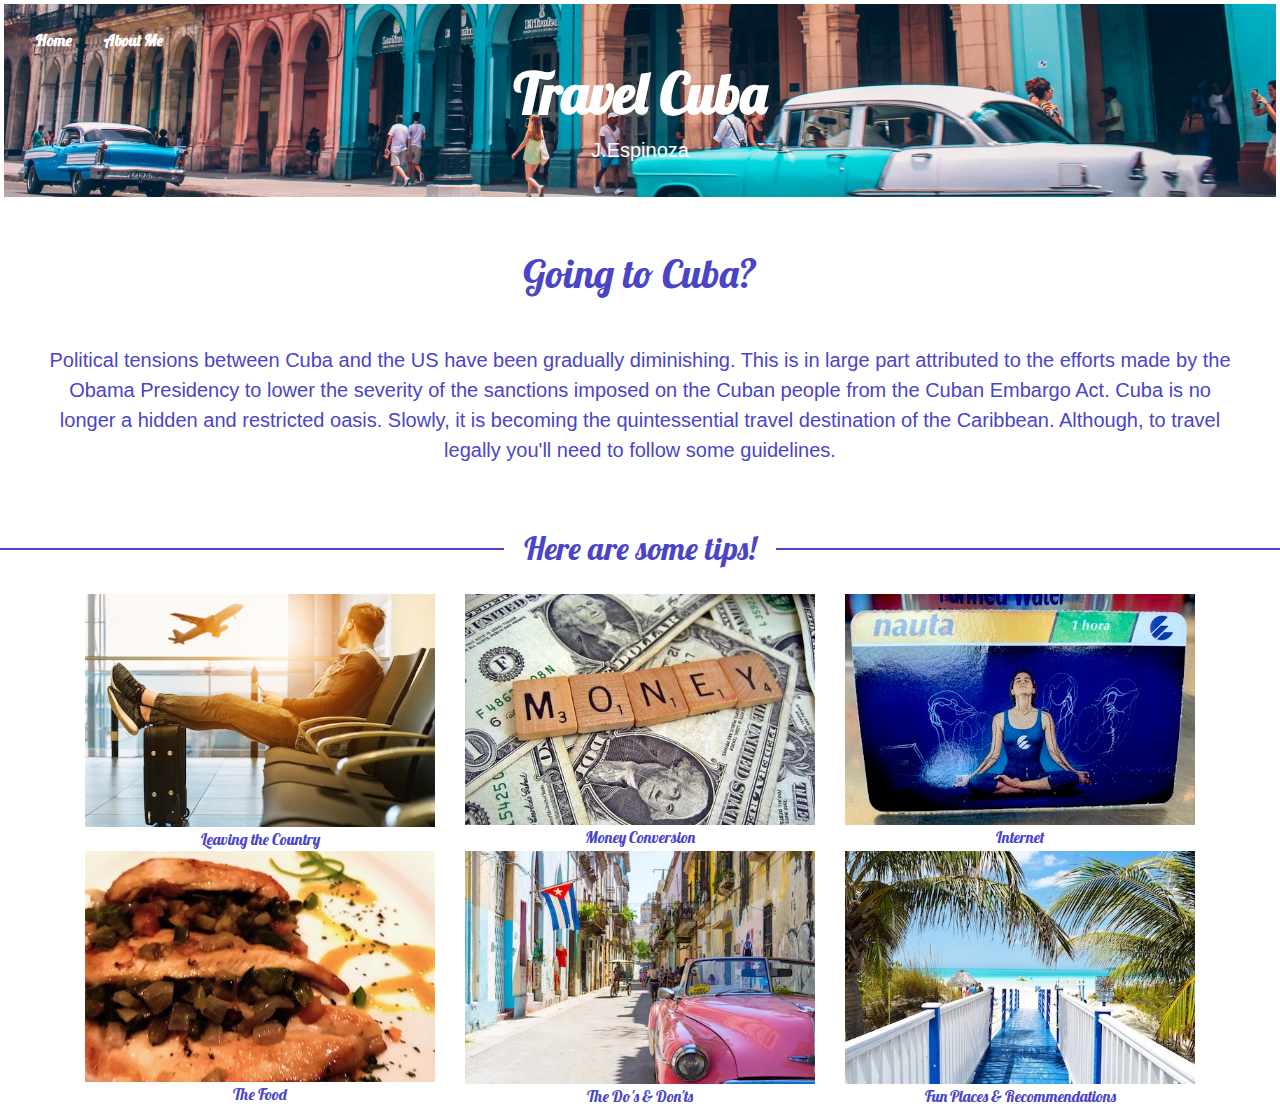
<file: index.html>
<!DOCTYPE html>

<html lang="en">
<head>
  <!-- Required meta tags -->
  <meta charset="UTF-8">
  <meta content=
  "width=device-width, user-scalable=no, initial-scale=1.0, maximum-scale=1.0, minimum-scale=1.0"
  name="viewport"><!-- Bootstrap CSS -->
  <link crossorigin="anonymous" href=
  "https://stackpath.bootstrapcdn.com/bootstrap/4.3.1/css/bootstrap.min.css"
  integrity=
  "sha384-ggOyR0iXCbMQv3Xipma34MD+dH/1fQ784/j6cY/iJTQUOhcWr7x9JvoRxT2MZw1T" rel=
  "stylesheet"><!-- Styles CSS -->
  <link href="styles.css" rel="stylesheet" type="text/css">
  <link href="https://fonts.googleapis.com/css?family=Lobster" rel="stylesheet">

  <title>Cuba Site</title>
</head>

<body>
  <!-- This is the banner -->
  <div class="jumbotron jumbotron-fluid bg-banner m-1 p-3">
    <ul class="nav justify-content-left">
      <li class="nav-item">
        <a class="nav-link active text-white font-weight-bold" href=
        "index.html">Home</a>
      </li>


      <li class="nav-item">
        <a class="nav-link active text-white font-weight-bold" href=
        "about.html">About Me</a>
      </li>
    </ul>


    <div class="container">
      <h1 class="display-4 text-white font-weight-bold">Travel Cuba</h1>


      <p class="lead text-white">J.Espinoza</p>
    </div>
  </div>


  <h1 class="pt-5 px-3 m-0">Going to Cuba?</h1>


  <p class="p-5 lead">Political tensions between Cuba and the US have been
  gradually diminishing. This is in large part attributed to the efforts made by
  the Obama Presidency to lower the severity of the sanctions imposed on the
  Cuban people from the Cuban Embargo Act. Cuba is no longer a hidden and
  restricted oasis. Slowly, it is becoming the quintessential travel destination
  of the Caribbean. Although, to travel legally you'll need to follow some
  guidelines.</p>


  <p class="p-0">
  </p>


  <h2><span>Here are some tips!</span>
  </h2>
  <p></p>
  <!-- 6 information boxes -->


  <div class="container">
    <div class="row">
      <div class="col-sm-4">
        <a href="leaving.html"><img alt=
        "Guy sitting at airport with his luggage while plane flys in background"
        class="img-fluid" src="images/1.jpg"></a> Leaving the Country
      </div>


      <div class="col-sm-4">
        <a href="money.html"><img alt=
        "Dollar bill background with Scrable peices spelling MONEY " class=
        "img-fluid" src="images/2.jpg"></a> Money Conversion
      </div>


      <div class="col-sm-4">
        <a href="internet.html"><img alt=
        "Cuban internet card with lady meditating on the front" class="img-fluid"
        src="images/3.jpg"></a> Internet
      </div>


      <div class="col-sm-4">
        <a href="food.html"><img alt="Chicken on a plate with bell peppers ontop"
        class="img-fluid" src="images/4.jpg"></a> The Food
      </div>


      <div class="col-sm-4">
        <a href="dos.html"><img alt=
        "Classic car parked in ally with cuban flag in the background" class=
        "img-fluid" src="images/5.jpg"></a> The Do's & Don'ts
      </div>


      <div class="col-sm-4">
        <a href="fun.html"><img alt=
        "Bridge leading to white beach with clear water" class="img-fluid" src=
        "images/6.jpg"></a> Fun Places & Recommendations
      </div>
    </div>
  </div>
  <!-- Optional JavaScript -->
  <!-- jQuery first, then Popper.js, then Bootstrap JS -->
  <script crossorigin="anonymous" integrity=
  "sha384-q8i/X+965DzO0rT7abK41JStQIAqVgRVzpbzo5smXKp4YfRvH+8abtTE1Pi6jizo" src=
  "https://code.jquery.com/jquery-3.3.1.slim.min.js">
  </script> 
  <script crossorigin="anonymous" integrity=
  "sha384-UO2eT0CpHqdSJQ6hJty5KVphtPhzWj9WO1clHTMGa3JDZwrnQq4sF86dIHNDz0W1" src=
  "https://cdnjs.cloudflare.com/ajax/libs/popper.js/1.14.7/umd/popper.min.js">
  </script> 
  <script crossorigin="anonymous" integrity=
  "sha384-JjSmVgyd0p3pXB1rRibZUAYoIIy6OrQ6VrjIEaFf/nJGzIxFDsf4x0xIM+B07jRM" src=
  "https://stackpath.bootstrapcdn.com/bootstrap/4.3.1/js/bootstrap.min.js">
  </script>
</body>
</html>
</file>
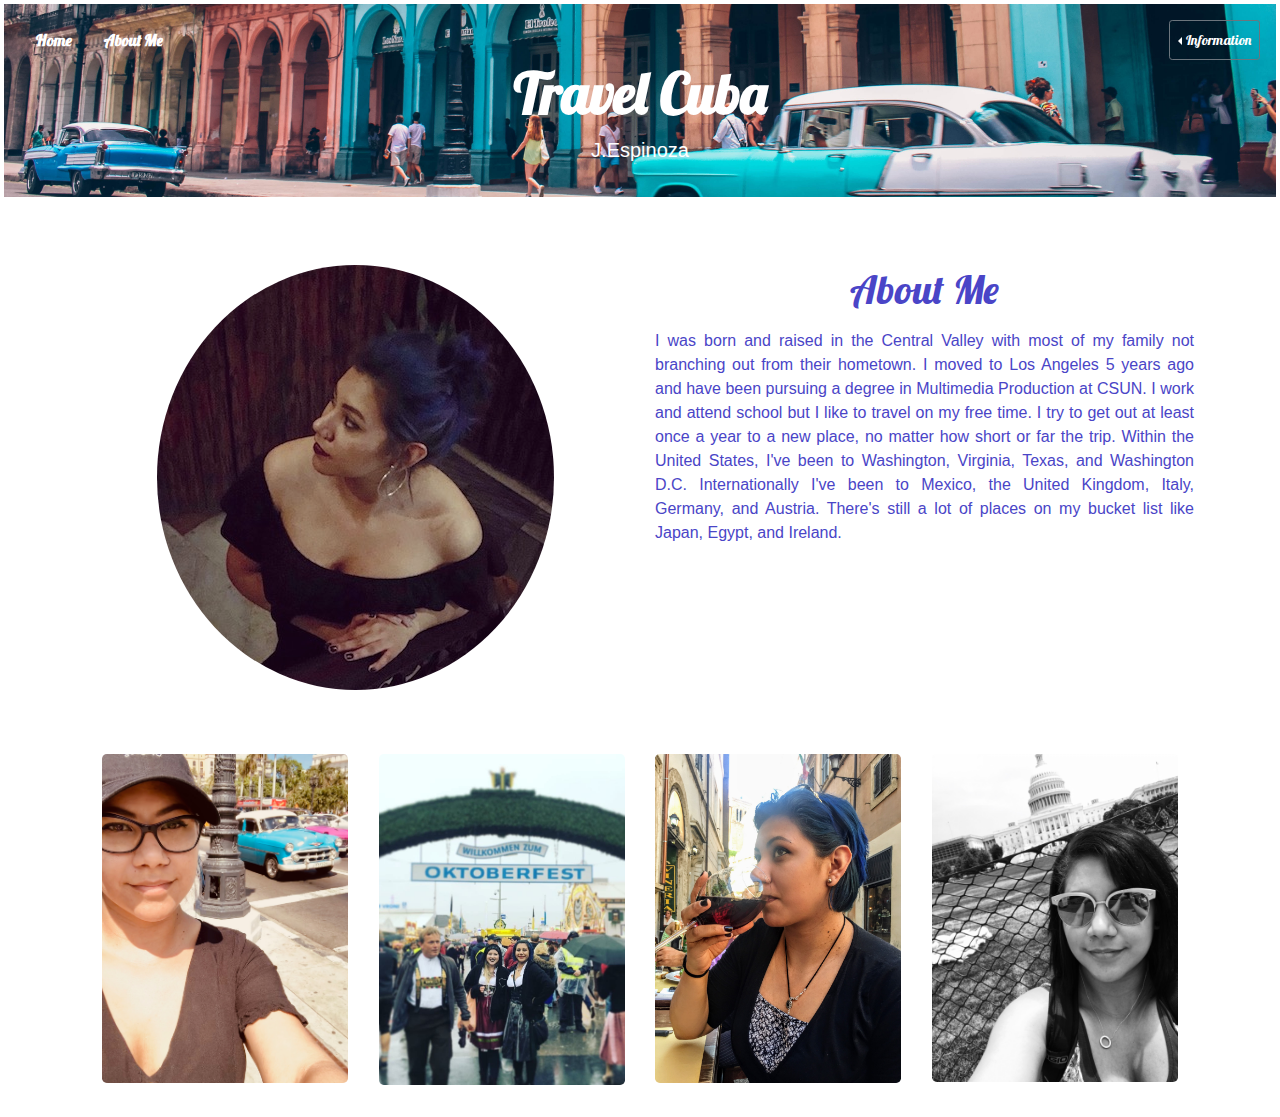
<file: about.html>
<!DOCTYPE html>

<html lang="en">
<head>
  <!-- Required meta tags -->
  <meta charset="UTF-8">
  <meta content=
  "width=device-width, user-scalable=no, initial-scale=1.0, maximum-scale=1.0, minimum-scale=1.0"
  name="viewport"><!-- Bootstrap CSS -->
  <link crossorigin="anonymous" href=
  "https://stackpath.bootstrapcdn.com/bootstrap/4.3.1/css/bootstrap.min.css"
  integrity=
  "sha384-ggOyR0iXCbMQv3Xipma34MD+dH/1fQ784/j6cY/iJTQUOhcWr7x9JvoRxT2MZw1T" rel=
  "stylesheet"><!-- Styles CSS -->
  <link href="styles.css" rel="stylesheet" type="text/css">
  <link href="https://fonts.googleapis.com/css?family=Lobster" rel="stylesheet">

  <title>Cuba Site</title>
</head>

<body>
  <!-- This is the banner -->


  <div class="jumbotron jumbotron-fluid bg-banner m-1 p-3">
    <ul class="nav justify-content-left">
      <li class="nav-item">
        <a class="nav-link active text-white font-weight-bold" href=
        "index.html">Home</a>
      </li>

        <ul class="nav">
          <li class="nav-item">
            <a class="nav-link active text-white font-weight-bold" href=
            "about.html">About Me</a>
          </li>
        </ul>
        <!-- Default dropleft button -->


        <div class="btn-group dropleft ml-auto">
          <button aria-expanded="false" aria-haspopup="true" class=
          "btn btn-secondary btn-sm bg-transparent dropdown-toggle" data-toggle=
          "dropdown" type="button">Information</button>

          <div aria-labelledby="dropdownMenuLink" class="dropdown-menu bg-light">
            <a class="dropdown-item bg-light" href="leaving.html">Leaving the
            Country</a> <a class="dropdown-item bg-light" href="money.html">Money
            Conversions</a> <a class="dropdown-item bg-light" href=
            "internet.html">Internet & Amenities</a> <a class=
            "dropdown-item bg-light" href="food.html">The Food</a> <a class=
            "dropdown-item bg-light" href="dos.html">The Do's and Don'ts</a>
            <a class="dropdown-item bg-light" href="fun.html">Fun Places</a>
          </div>
        </div>


        <div class="container">
          <h1 class="display-4 text-white font-weight-bold">Travel Cuba</h1>


          <p class="lead text-white">J.Espinoza</p>
        </div>
      </li>
    </ul>
  </div>


  <div class="container p-3">
    <div class="row">
      <div class="col-sm"><img alt="Women standing on stairs looking away" class=
      "img-fluid mt-5 rounded-circle" src="images/meagain.jpg">
      </div>


      <div class="col-sm">
        <h1 class="pt-5 px-5">About Me</h1>


        <p class="text-justify mt-3">I was born and raised in the Central Valley
        with most of my family not branching out from their hometown. I moved to
        Los Angeles 5 years ago and have been pursuing a degree in Multimedia
        Production at CSUN. I work and attend school but I like to travel on my free time. I try
        to get out at least once a year to a new place, no matter how short or far the trip. Within the United States, I've been to
        Washington, Virginia, Texas, and Washington D.C. Internationally I've been
        to Mexico, the United Kingdom, Italy, Germany, and Austria. There's still a
        lot of places on my bucket list like Japan, Egypt, and Ireland.</p>
      </div>
    </div>


    <div class="container p-3">
      <div class="row">
        <div class="col-sm"><img alt=
        "Selfie of a girl standing infront of classic blue car" class=
        "img-fluid mt-5 rounded-lg" src="images/31.jpeg">
        </div>


        <div class="col-sm"><img alt=
        "Two girls dressed in durndils standing infront of Oktoberfest entrance in Germany"
        class="img-fluid mt-5 rounded-lg" src="images/32.jpg">
        </div>


        <div class="col-sm"><img alt="Blue haired girl drinking wine outside"
        class="img-fluid mt-5 rounded-lg" src="images/34.JPG">
        </div>


        <div class="col-sm"><img alt=
        "Black and white picture of girl standing in front of capital building in DC"
        class="img-fluid mt-5 rounded-lg" src="images/33.jpeg">
        </div>
      </div>
      <!-- Optional JavaScript -->
      <!-- jQuery first, then Popper.js, then Bootstrap JS -->
      <script crossorigin="anonymous" integrity=
      "sha384-q8i/X+965DzO0rT7abK41JStQIAqVgRVzpbzo5smXKp4YfRvH+8abtTE1Pi6jizo"
      src="https://code.jquery.com/jquery-3.3.1.slim.min.js">
      </script> 
      <script crossorigin="anonymous" integrity=
      "sha384-UO2eT0CpHqdSJQ6hJty5KVphtPhzWj9WO1clHTMGa3JDZwrnQq4sF86dIHNDz0W1"
      src=
      "https://cdnjs.cloudflare.com/ajax/libs/popper.js/1.14.7/umd/popper.min.js">
      </script> 
      <script crossorigin="anonymous" integrity=
      "sha384-JjSmVgyd0p3pXB1rRibZUAYoIIy6OrQ6VrjIEaFf/nJGzIxFDsf4x0xIM+B07jRM"
      src=
      "https://stackpath.bootstrapcdn.com/bootstrap/4.3.1/js/bootstrap.min.js">
      </script> 
    </div>
  </div>
</body>
</html>
</file>
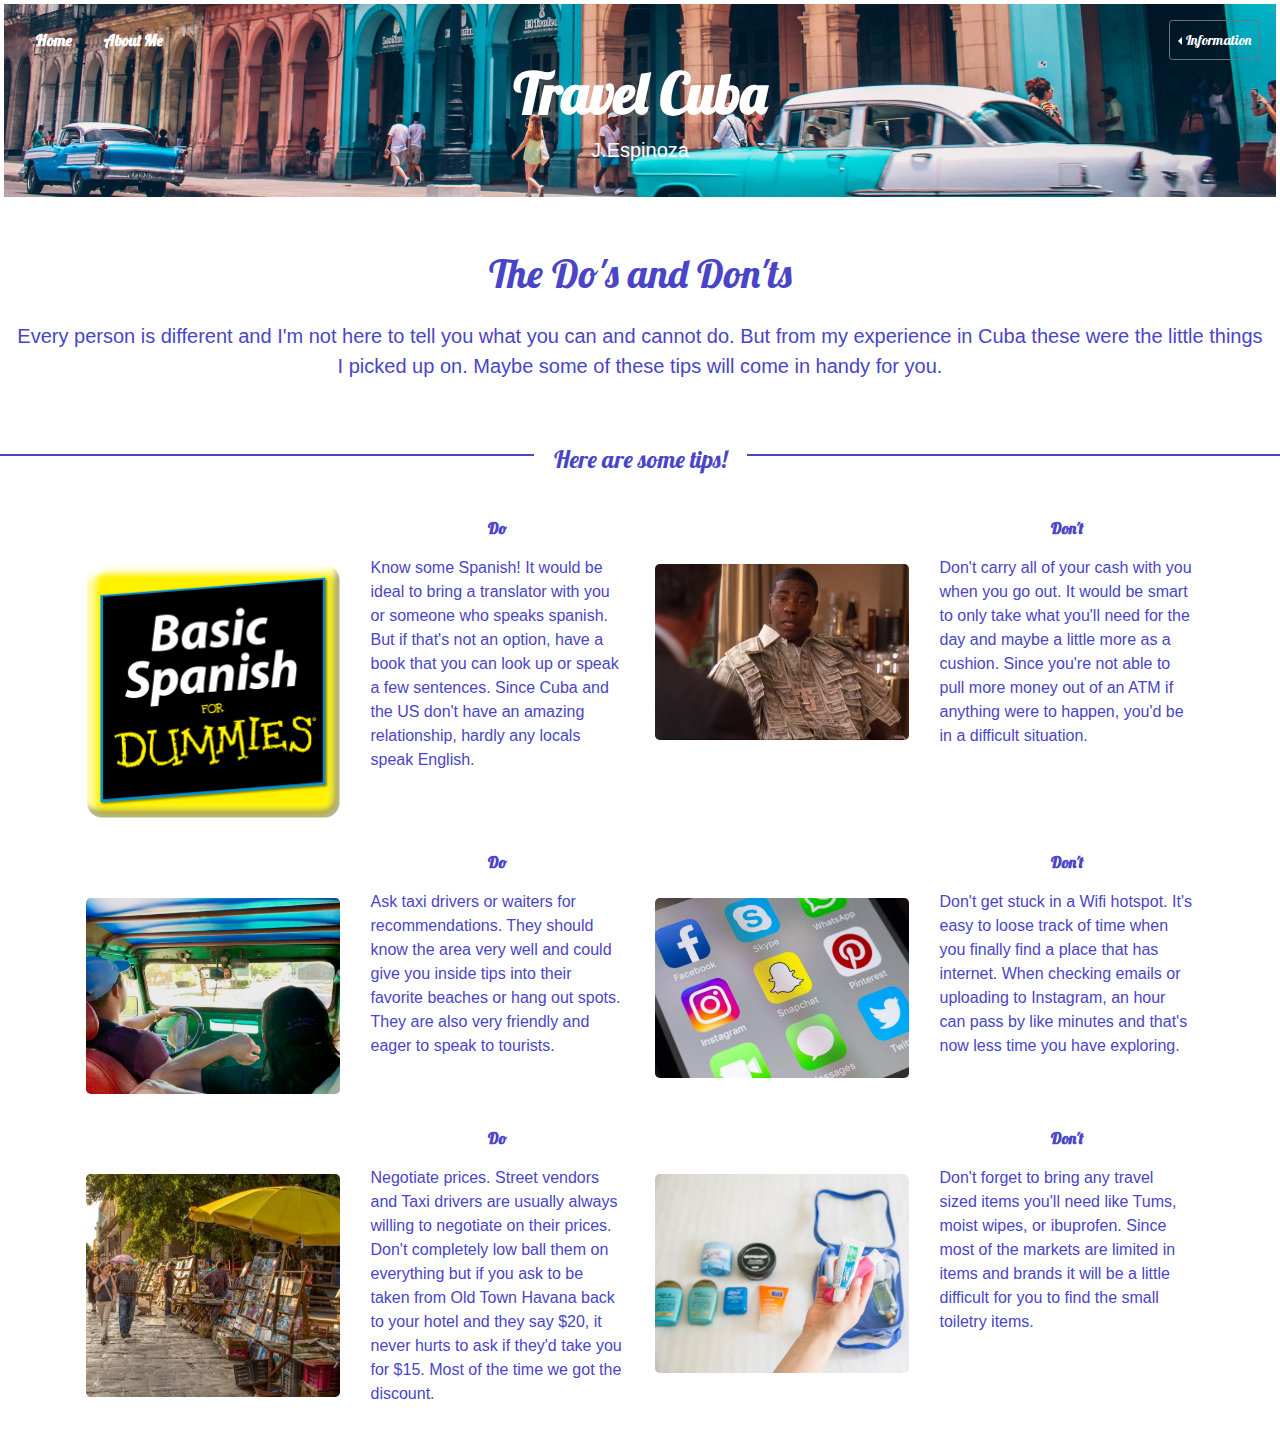
<file: dos.html>
<!DOCTYPE html>

<html lang="en">
<head>
  <!-- Required meta tags -->
  <meta charset="UTF-8">
  <meta content=
  "width=device-width, user-scalable=no, initial-scale=1.0, maximum-scale=1.0, minimum-scale=1.0"
  name="viewport"><!-- Bootstrap CSS -->
  <link crossorigin="anonymous" href=
  "https://stackpath.bootstrapcdn.com/bootstrap/4.3.1/css/bootstrap.min.css"
  integrity=
  "sha384-ggOyR0iXCbMQv3Xipma34MD+dH/1fQ784/j6cY/iJTQUOhcWr7x9JvoRxT2MZw1T" rel=
  "stylesheet"><!-- Styles CSS -->
  <link href="styles.css" rel="stylesheet" type="text/css">
  <link href="https://fonts.googleapis.com/css?family=Lobster" rel="stylesheet">

  <title>Cuba Site</title>
</head>

<body>
  <!-- This is the banner -->


  <div class="jumbotron jumbotron-fluid bg-banner m-1 p-3">
    <ul class="nav justify-content-left">
      <li class="nav-item">
        <a class="nav-link active text-white font-weight-bold" href=
        "index.html">Home</a>
      </li>

        <ul class="nav">
          <li class="nav-item">
            <a class="nav-link active text-white font-weight-bold" href=
            "about.html">About Me</a>
          </li>
        </ul>
        <!-- Default dropleft button -->


        <div class="btn-group dropleft ml-auto">
          <button aria-expanded="false" aria-haspopup="true" class=
          "btn btn-secondary btn-sm bg-transparent dropdown-toggle" data-toggle=
          "dropdown" type="button">Information</button>

          <div aria-labelledby="dropdownMenuLink" class="dropdown-menu bg-light">
            <a class="dropdown-item bg-light" href="leaving.html">Leaving the
            Country</a> <a class="dropdown-item bg-light" href="money.html">Money
            Conversions</a> <a class="dropdown-item bg-light" href=
            "internet.html">Internet & Amenities</a> <a class=
            "dropdown-item bg-light" href="food.html">The Food</a> <a class=
            "dropdown-item bg-light" href="fun.html">Fun Places</a>
          </div>
        </div>


        <div class="container">
          <h1 class="display-4 text-white font-weight-bold">Travel Cuba</h1>


          <p class="lead text-white">J.Espinoza</p>
        </div>
      </li>
    </ul>
  </div>


  <h1 class="pt-5 px-5">The Do's and Don'ts</h1>


  <p class="p-3 pb-5 lead">Every person is different and I'm not here to tell
  you what you can and cannot do. But from my experience in Cuba these were the
  little things I picked up on. Maybe some of these tips will come in handy for
  you.</p>


  <p class="p-0">
  </p>


  <h4><span>Here are some tips!</span>
  </h4>
  <p></p>

  <div class="container p-3">
    <div class="row">
      <div class="col-sm"><img alt="Basic Spanish for DUMMIES book cover" class=
      "img-fluid mt-5 rounded-lg" src="images/42.png">
      </div>


      <div class="col-sm col-sm mt-4 mt-md-0 mt-lg-0">
        <p class="font-weight-bold title">Do</p>


        <p class="text-left">Know some Spanish! It would be ideal to bring a
        translator with you or someone who speaks spanish. But if that's not an
        option, have a book that you can look up or speak a few sentences. Since
        Cuba and the US don't have an amazing relationship, hardly any locals speak
        English.</p>
      </div>


      <div class="col-sm"><img alt=
      "Tracy Morgan sitting in chair with suit of money on" class=
      "img-fluid mt-5 rounded-lg" src="images/45.png">
      </div>


      <div class="col-sm mt-4 mt-md-0 mt-lg-0">
        <p class="font-weight-bold title">Don't</p>


        <p class="text-left">Don't carry all of your cash with you when you go out.
        It would be smart to only take what you'll need for the day and maybe a
        little more as a cushion. Since you're not able to pull more money out of
        an ATM if anything were to happen, you'd be in a difficult situation.</p>
      </div>
    </div>
  </div>


  <div class="container p-3">
    <div class="row">
      <div class="col-sm"><img alt=
      "Inside back shot of passenger talking to Taxi driver" class=
      "img-fluid mt-5 rounded-lg" src="images/43.jpeg">
      </div>


      <div class="col-sm mt-4 mt-md-0 mt-lg-0">
        <p class="font-weight-bold title">Do</p>


        <p class="text-left">Ask taxi drivers or waiters for recommendations. They
        should know the area very well and could give you inside tips into their
        favorite beaches or hang out spots. They are also very friendly and eager
        to speak to tourists.</p>
      </div>


      <div class="col-sm"><img alt=
      "Close up of iPhone screen with social media apps" class=
      "img-fluid mt-5 rounded-lg" src="images/24.jpg">
      </div>


      <div class="col-sm mt-4 mt-md-0 mt-lg-0">
        <p class="font-weight-bold title">Don't</p>


        <p class="text-left">Don't get stuck in a Wifi hotspot. It's easy to loose
        track of time when you finally find a place that has internet. When
        checking emails or uploading to Instagram, an hour can pass by like minutes
        and that's now less time you have exploring.</p>
      </div>
    </div>
  </div>


  <div class="container p-3">
    <div class="row">
      <div class="col-sm"><img alt="People walking through an outside market"
      class="img-fluid mt-5 rounded-lg" src="images/44.png">
      </div>


      <div class="col-sm col-sm mt-4 mt-md-0 mt-lg-0">
        <p class="font-weight-bold title">Do</p>


        <p class="text-left">Negotiate prices. Street vendors and Taxi drivers are
        usually always willing to negotiate on their prices. Don't completely low
        ball them on everything but if you ask to be taken from Old Town Havana
        back to your hotel and they say $20, it never hurts to ask if they'd take
        you for $15. Most of the time we got the discount.</p>
      </div>


      <div class="col-sm"><img alt="Example of toiletries" class=
      "img-fluid mt-5 rounded-lg" src="images/46.jpg">
      </div>


      <div class="col-sm mt-4 mt-md-0 mt-lg-0">
        <p class="font-weight-bold title">Don't</p>


        <p class="text-left">Don't forget to bring any travel sized items you'll
        need like Tums, moist wipes, or ibuprofen. Since most of the markets are
        limited in items and brands it will be a little difficult for you to find
        the small toiletry items.</p>
      </div>
    </div>
  </div>
  <!-- Optional JavaScript -->
  <!-- jQuery first, then Popper.js, then Bootstrap JS -->
  <script crossorigin="anonymous" integrity=
  "sha384-q8i/X+965DzO0rT7abK41JStQIAqVgRVzpbzo5smXKp4YfRvH+8abtTE1Pi6jizo" src=
  "https://code.jquery.com/jquery-3.3.1.slim.min.js">
  </script> 
  <script crossorigin="anonymous" integrity=
  "sha384-UO2eT0CpHqdSJQ6hJty5KVphtPhzWj9WO1clHTMGa3JDZwrnQq4sF86dIHNDz0W1" src=
  "https://cdnjs.cloudflare.com/ajax/libs/popper.js/1.14.7/umd/popper.min.js">
  </script> 
  <script crossorigin="anonymous" integrity=
  "sha384-JjSmVgyd0p3pXB1rRibZUAYoIIy6OrQ6VrjIEaFf/nJGzIxFDsf4x0xIM+B07jRM" src=
  "https://stackpath.bootstrapcdn.com/bootstrap/4.3.1/js/bootstrap.min.js">
  </script>
</body>
</html>
</file>
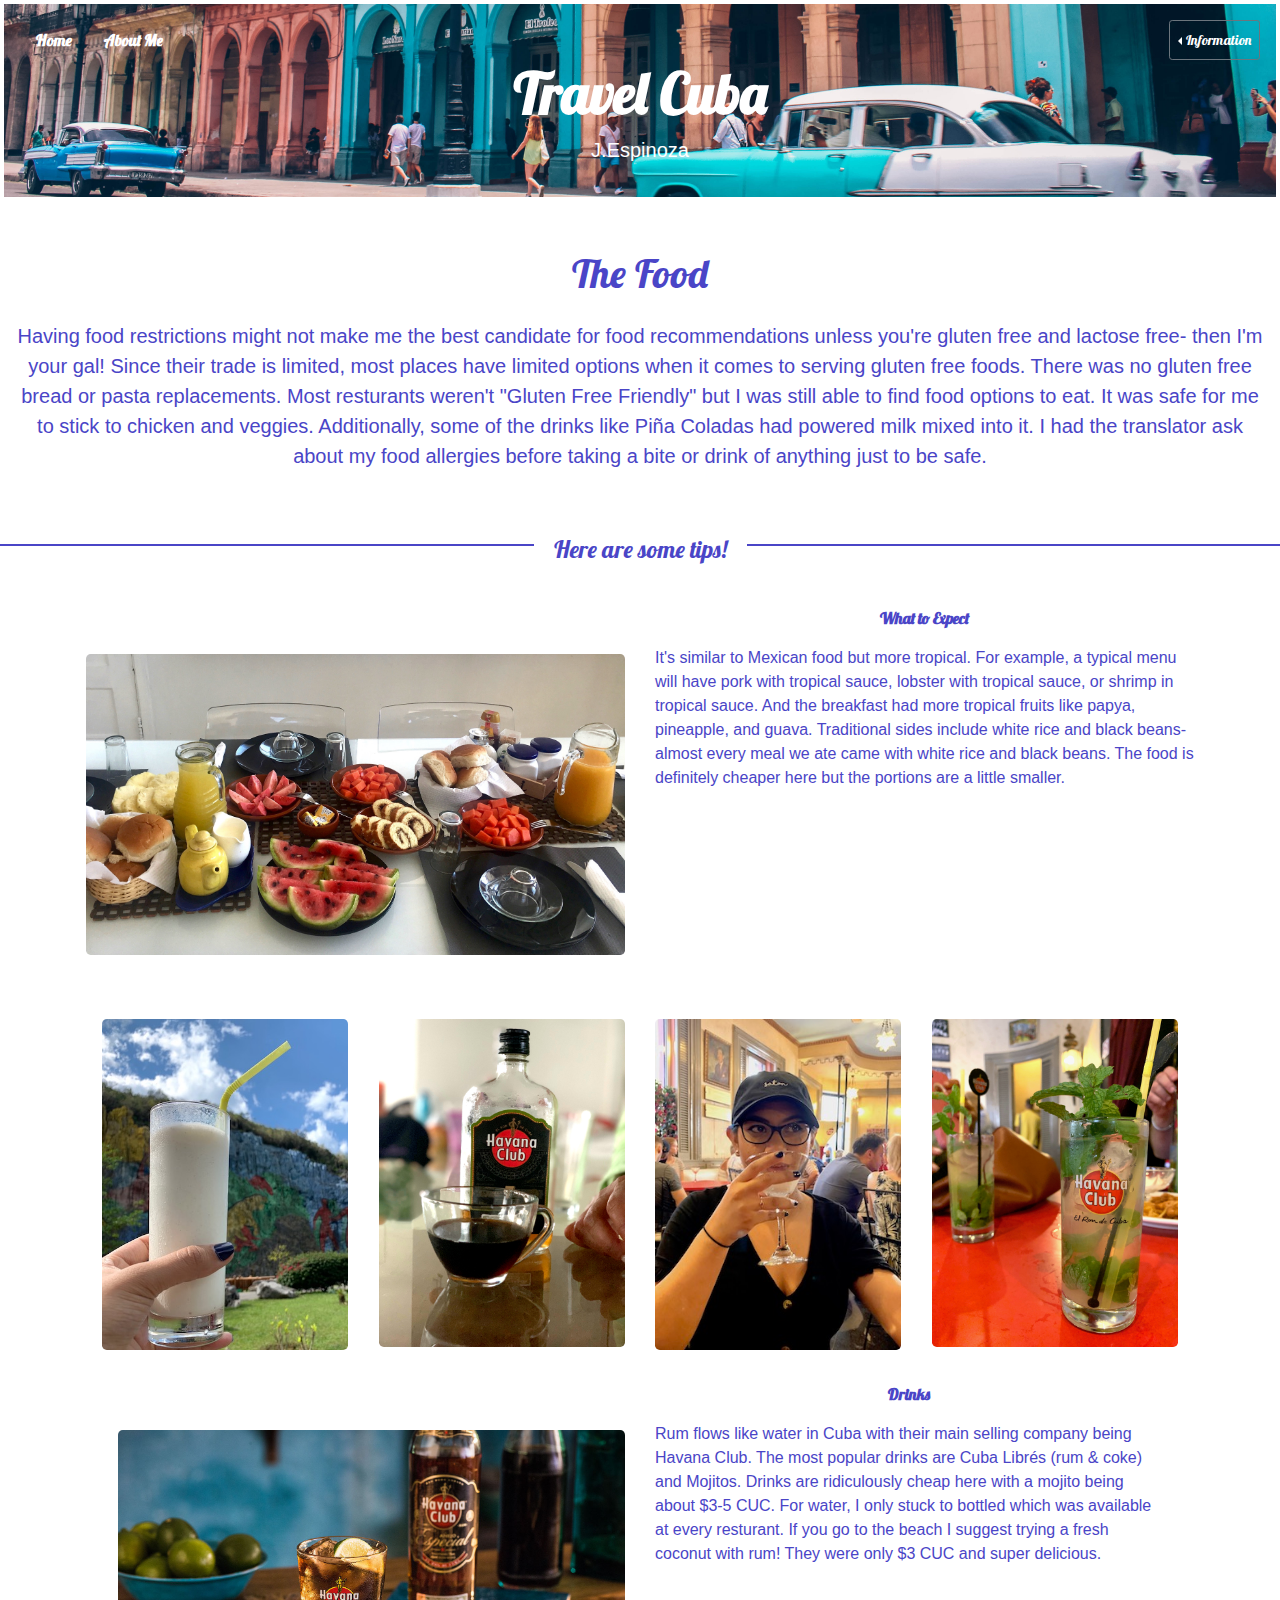
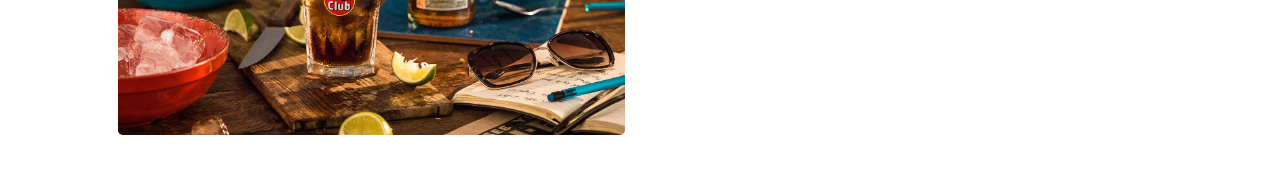
<file: food.html>
<!DOCTYPE html>

<html lang="en">
<head>
  <!-- Required meta tags -->
  <meta charset="UTF-8">
  <meta content=
  "width=device-width, user-scalable=no, initial-scale=1.0, maximum-scale=1.0, minimum-scale=1.0"
  name="viewport"><!-- Bootstrap CSS -->
  <link crossorigin="anonymous" href=
  "https://stackpath.bootstrapcdn.com/bootstrap/4.3.1/css/bootstrap.min.css"
  integrity=
  "sha384-ggOyR0iXCbMQv3Xipma34MD+dH/1fQ784/j6cY/iJTQUOhcWr7x9JvoRxT2MZw1T" rel=
  "stylesheet"><!-- Styles CSS -->
  <link href="styles.css" rel="stylesheet" type="text/css">
  <link href="https://fonts.googleapis.com/css?family=Lobster" rel="stylesheet">

  <title>Cuba Site</title>
</head>

<body>
  <!-- This is the banner -->


  <div class="jumbotron jumbotron-fluid bg-banner m-1 p-3">
    <ul class="nav justify-content-left">
      <li class="nav-item">
        <a class="nav-link active text-white font-weight-bold" href=
        "index.html">Home</a>
      </li>
      
        <ul class="nav">
          <li class="nav-item">
            <a class="nav-link active text-white font-weight-bold" href=
            "about.html">About Me</a>
          </li>
        </ul>
        <!-- Default dropleft button -->


        <div class="btn-group dropleft ml-auto">
          <button aria-expanded="false" aria-haspopup="true" class=
          "btn btn-secondary btn-sm bg-transparent dropdown-toggle" data-toggle=
          "dropdown" type="button">Information</button>

          <div aria-labelledby="dropdownMenuLink" class="dropdown-menu bg-light">
            <a class="dropdown-item bg-light" href="leaving.html">Leaving the
            Country</a> <a class="dropdown-item bg-light" href="money.html">Money
            Conversion</a> <a class="dropdown-item bg-light" href=
            "internet.html">Internet & Amenities</a> <a class=
            "dropdown-item bg-light" href="dos.html">The Do's and Don'ts</a>
            <a class="dropdown-item bg-light" href="fun.html">Fun Places</a>
          </div>
        </div>


        <div class="container">
          <h1 class="display-4 text-white font-weight-bold">Travel Cuba</h1>


          <p class="lead text-white">J.Espinoza</p>
        </div>
      </li>
    </ul>
  </div>


  <h1 class="pt-5 px-5">The Food</h1>


  <p class="p-3 pb-5 lead lead">Having food restrictions might not make me the
  best candidate for food recommendations unless you're gluten free and lactose
  free- then I'm your gal! Since their trade is limited, most places have
  limited options when it comes to serving gluten free foods. There was no
  gluten free bread or pasta replacements. Most resturants weren't "Gluten Free
  Friendly" but I was still able to find food options to eat. It was safe for me
  to stick to chicken and veggies. Additionally, some of the drinks like Piña
  Coladas had powered milk mixed into it. I had the translator ask about my food
  allergies before taking a bite or drink of anything just to be safe.</p>


  <p class="p-0">
  </p>


  <h4><span>Here are some tips!</span>
  </h4>
  <p></p>

  <div class="container p-3">
    <div class="row">
      <div class="col-sm"><img alt="Table set for breakfast with different fruits"
      class="img-fluid mt-5 rounded-lg" src="images/35.jpeg">
      </div>


      <div class="col-sm mt-4 mt-md-0 mt-lg-0">
        <p class="font-weight-bold title">What to Expect</p>


        <p class="text-left">It's similar to Mexican food but more tropical. For
        example, a typical menu will have pork with tropical sauce, lobster with
        tropical sauce, or shrimp in tropical sauce. And the breakfast had more
        tropical fruits like papya, pineapple, and guava. Traditional sides include
        white rice and black beans- almost every meal we ate came with white rice
        and black beans. The food is definitely cheaper here but the portions are a
        little smaller.</p>
      </div>
    </div>


    <div class="container p-3">
      <div class="row">
        <div class="col-sm"><img alt=
        "Hand holding up piña colada with mural in the background" class=
        "img-fluid mt-5 rounded-lg" src="images/36.jpeg">
        </div>


        <div class="col-sm"><img alt="Pint of rum with coffee glass on counter"
        class="img-fluid mt-5 rounded-lg" src="images/29.jpg">
        </div>


        <div class="col-sm"><img alt="Girl drinking martini" class=
        "img-fluid mt-5 rounded-lg" src="images/37.jpeg">
        </div>


        <div class="col-sm"><img alt=
        "Mojito in Havana Club cup sitting on red table" class=
        "img-fluid mt-5 rounded-lg" src="images/28.jpg">
        </div>
      </div>


      <div class="container p-3 mt-3">
        <div class="row">
          <div class="col-sm"><img alt="Havana Club Especial Rum in shot glass"
          class="img-fluid mt-5 rounded-lg" src="images/38.jpg">
          </div>


          <div class="col-sm mt-4 mt-md-0 mt-lg-0">
            <p class="font-weight-bold title">Drinks</p>


            <p class="text-left">Rum flows like water in Cuba with their main selling
            company being Havana Club. The most popular drinks are Cuba Librés (rum &
            coke) and Mojitos. Drinks are ridiculously cheap here with a mojito being
            about $3-5 CUC. For water, I only stuck to bottled which was available at
            every resturant. If you go to the beach I suggest trying a fresh coconut
            with rum! They were only $3 CUC and super delicious.</p>
          </div>
        </div>
      </div>
      <!-- Optional JavaScript -->
      <!-- jQuery first, then Popper.js, then Bootstrap JS -->
      <script crossorigin="anonymous" integrity=
      "sha384-q8i/X+965DzO0rT7abK41JStQIAqVgRVzpbzo5smXKp4YfRvH+8abtTE1Pi6jizo"
      src="https://code.jquery.com/jquery-3.3.1.slim.min.js">
      </script> 
      <script crossorigin="anonymous" integrity=
      "sha384-UO2eT0CpHqdSJQ6hJty5KVphtPhzWj9WO1clHTMGa3JDZwrnQq4sF86dIHNDz0W1"
      src=
      "https://cdnjs.cloudflare.com/ajax/libs/popper.js/1.14.7/umd/popper.min.js">
      </script> 
      <script crossorigin="anonymous" integrity=
      "sha384-JjSmVgyd0p3pXB1rRibZUAYoIIy6OrQ6VrjIEaFf/nJGzIxFDsf4x0xIM+B07jRM"
      src=
      "https://stackpath.bootstrapcdn.com/bootstrap/4.3.1/js/bootstrap.min.js">
      </script> 
    </div>
  </div>
</body>
</html>
</file>
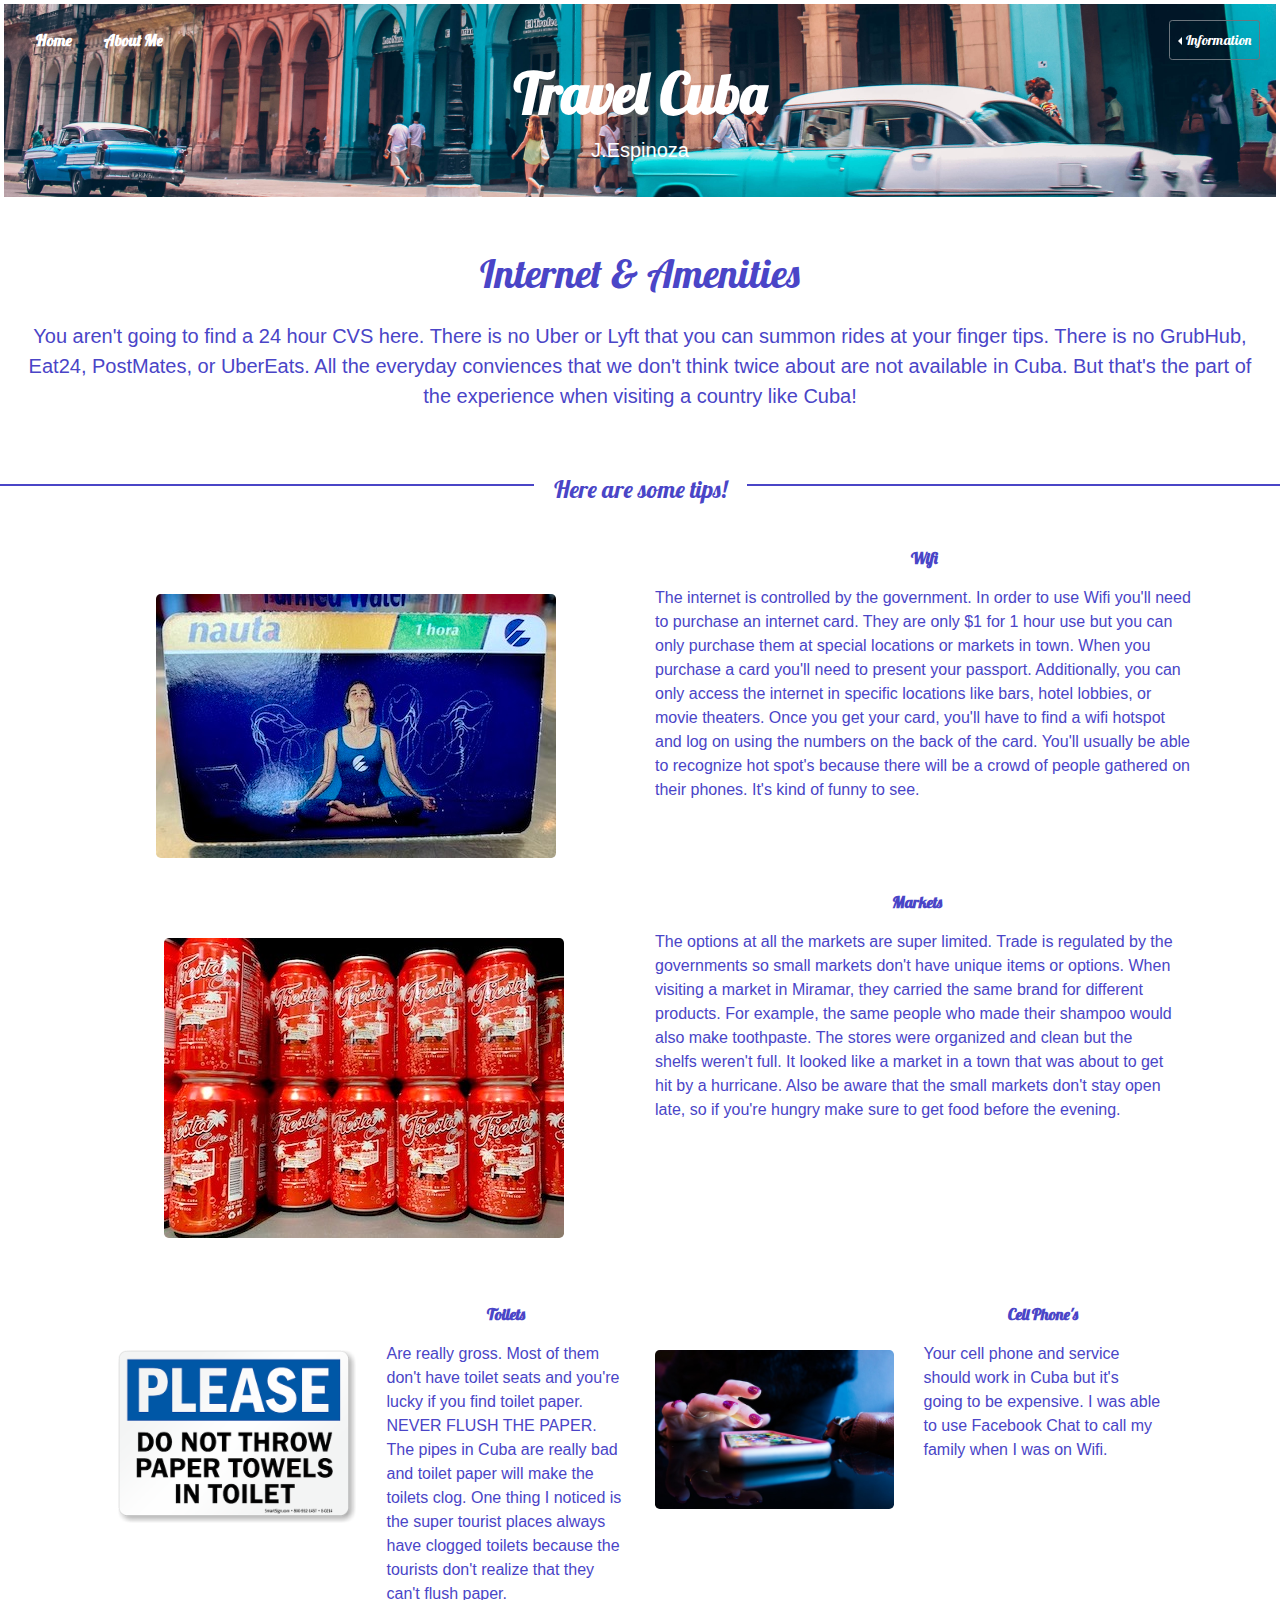
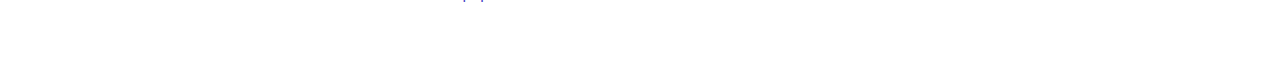
<file: internet.html>
<!DOCTYPE html>

<html lang="en">
<head>
  <!-- Required meta tags -->
  <meta charset="UTF-8">
  <meta content=
  "width=device-width, user-scalable=no, initial-scale=1.0, maximum-scale=1.0, minimum-scale=1.0"
  name="viewport"><!-- Bootstrap CSS -->
  <link crossorigin="anonymous" href=
  "https://stackpath.bootstrapcdn.com/bootstrap/4.3.1/css/bootstrap.min.css"
  integrity=
  "sha384-ggOyR0iXCbMQv3Xipma34MD+dH/1fQ784/j6cY/iJTQUOhcWr7x9JvoRxT2MZw1T" rel=
  "stylesheet"><!-- Styles CSS -->
  <link href="styles.css" rel="stylesheet" type="text/css">
  <link href="https://fonts.googleapis.com/css?family=Lobster" rel="stylesheet">

  <title>Cuba Site</title>
</head>

<body>
  <!-- This is the banner -->


  <div class="jumbotron jumbotron-fluid bg-banner m-1 p-3">
    <ul class="nav justify-content-left">
      <li class="nav-item">
        <a class="nav-link active text-white font-weight-bold" href=
        "index.html">Home</a>
      </li>

        <ul class="nav">
          <li class="nav-item">
            <a class="nav-link active text-white font-weight-bold" href=
            "about.html">About Me</a>
          </li>
        </ul>
        <!-- Default dropleft button -->


        <div class="btn-group dropleft ml-auto">
          <button aria-expanded="false" aria-haspopup="true" class=
          "btn btn-secondary btn-sm bg-transparent dropdown-toggle" data-toggle=
          "dropdown" type="button">Information</button>

          <div aria-labelledby="dropdownMenuLink" class="dropdown-menu bg-light">
            <a class="dropdown-item bg-light" href="leaving.html">Leaving the
            Country</a> <a class="dropdown-item bg-light" href="money.html">Money
            Conversion</a> <a class="dropdown-item bg-light" href="food.html">The
            Food</a> <a class="dropdown-item bg-light" href="dos.html">The Do's and
            Don'ts</a> <a class="dropdown-item bg-light" href="fun.html">Fun
            Places</a>
          </div>
        </div>


        <div class="container">
          <h1 class="display-4 text-white font-weight-bold">Travel Cuba</h1>


          <p class="lead text-white">J.Espinoza</p>
        </div>
      </li>
    </ul>
  </div>


  <h1 class="pt-5 px-5">Internet & Amenities</h1>


  <p class="p-3 pb-5 lead">You aren't going to find a 24 hour CVS here. There is
  no Uber or Lyft that you can summon rides at your finger tips. There is no
  GrubHub, Eat24, PostMates, or UberEats. All the everyday conviences that we
  don't think twice about are not available in Cuba. But that's the part of the
  experience when visiting a country like Cuba!</p>


  <p class="p-0">
  </p>


  <h4><span>Here are some tips!</span>
  </h4>
  <p></p>

  <div class="container p-3">
    <div class="row">
      <div class="col-sm"><img alt=
      "Cuban internet card with lady meditating on the front" class=
      "img-fluid mt-5 rounded-lg" src="images/7.jpg">
      </div>


      <div class="col-sm mt-4 mt-md-0 mt-lg-0">
        <p class="font-weight-bold title">Wifi</p>


        <p class="text-left">The internet is controlled by the government. In order
        to use Wifi you'll need to purchase an internet card. They are only $1 for
        1 hour use but you can only purchase them at special locations or markets
        in town. When you purchase a card you'll need to present your passport.
        Additionally, you can only access the internet in specific locations like
        bars, hotel lobbies, or movie theaters. Once you get your card, you'll have
        to find a wifi hotspot and log on using the numbers on the back of the
        card. You'll usually be able to recognize hot spot's because there will be
        a crowd of people gathered on their phones. It's kind of funny to see.</p>
      </div>
    </div>


    <div class="container p-3 mt-3">
      <div class="row">
        <div class="col-sm"><img alt="Shelf of Cuban Coke" class=
        "img-fluid mt-5 rounded-lg" src="images/22.jpg">
        </div>


        <div class="col-sm mt-4 mt-md-0 mt-lg-0">
          <p class="font-weight-bold title">Markets</p>


          <p class="text-left">The options at all the markets are super limited.
          Trade is regulated by the governments so small markets don't have unique
          items or options. When visiting a market in Miramar, they carried the same
          brand for different products. For example, the same people who made their
          shampoo would also make toothpaste. The stores were organized and clean
          but the shelfs weren't full. It looked like a market in a town that was
          about to get hit by a hurricane. Also be aware that the small markets
          don't stay open late, so if you're hungry make sure to get food before the
          evening.</p>
        </div>
      </div>


      <div class="container p-3 mt-5">
        <div class="row">
          <div class="col-sm"><img alt=
          "PLEASE DO NOT THROW PAPER TOWELS IN TOILET sign" class=
          "img-fluid mt-5 rounded-lg" src="images/23.png">
          </div>


          <div class="col-sm mt-4 mt-md-0 mt-lg-0">
            <p class="font-weight-bold title">Toilets</p>


            <p class="text-left">Are really gross. Most of them don't have toilet
            seats and you're lucky if you find toilet paper. NEVER FLUSH THE PAPER.
            The pipes in Cuba are really bad and toilet paper will make the toilets
            clog. One thing I noticed is the super tourist places always have clogged
            toilets because the tourists don't realize that they can't flush
            paper.</p>
          </div>


          <div class="col-sm"><img alt="Hand with pink nails using iPhone" class=
          "img-fluid mt-5 rounded-lg" src="images/21.jpg">
          </div>


          <div class="col-sm mt-4 mt-md-0 mt-lg-0">
            <p class="font-weight-bold title">Cell Phone's</p>


            <p class="text-left">Your cell phone and service should work in Cuba but
            it's going to be expensive. I was able to use Facebook Chat to call my
            family when I was on Wifi.</p>
          </div>
        </div>
      </div>
      <!-- Optional JavaScript -->
      <!-- jQuery first, then Popper.js, then Bootstrap JS -->
      <script crossorigin="anonymous" integrity=
      "sha384-q8i/X+965DzO0rT7abK41JStQIAqVgRVzpbzo5smXKp4YfRvH+8abtTE1Pi6jizo"
      src="https://code.jquery.com/jquery-3.3.1.slim.min.js">
      </script> 
      <script crossorigin="anonymous" integrity=
      "sha384-UO2eT0CpHqdSJQ6hJty5KVphtPhzWj9WO1clHTMGa3JDZwrnQq4sF86dIHNDz0W1"
      src=
      "https://cdnjs.cloudflare.com/ajax/libs/popper.js/1.14.7/umd/popper.min.js">
      </script> 
      <script crossorigin="anonymous" integrity=
      "sha384-JjSmVgyd0p3pXB1rRibZUAYoIIy6OrQ6VrjIEaFf/nJGzIxFDsf4x0xIM+B07jRM"
      src=
      "https://stackpath.bootstrapcdn.com/bootstrap/4.3.1/js/bootstrap.min.js">
      </script> 
    </div>
  </div>
</body>
</html>
</file>
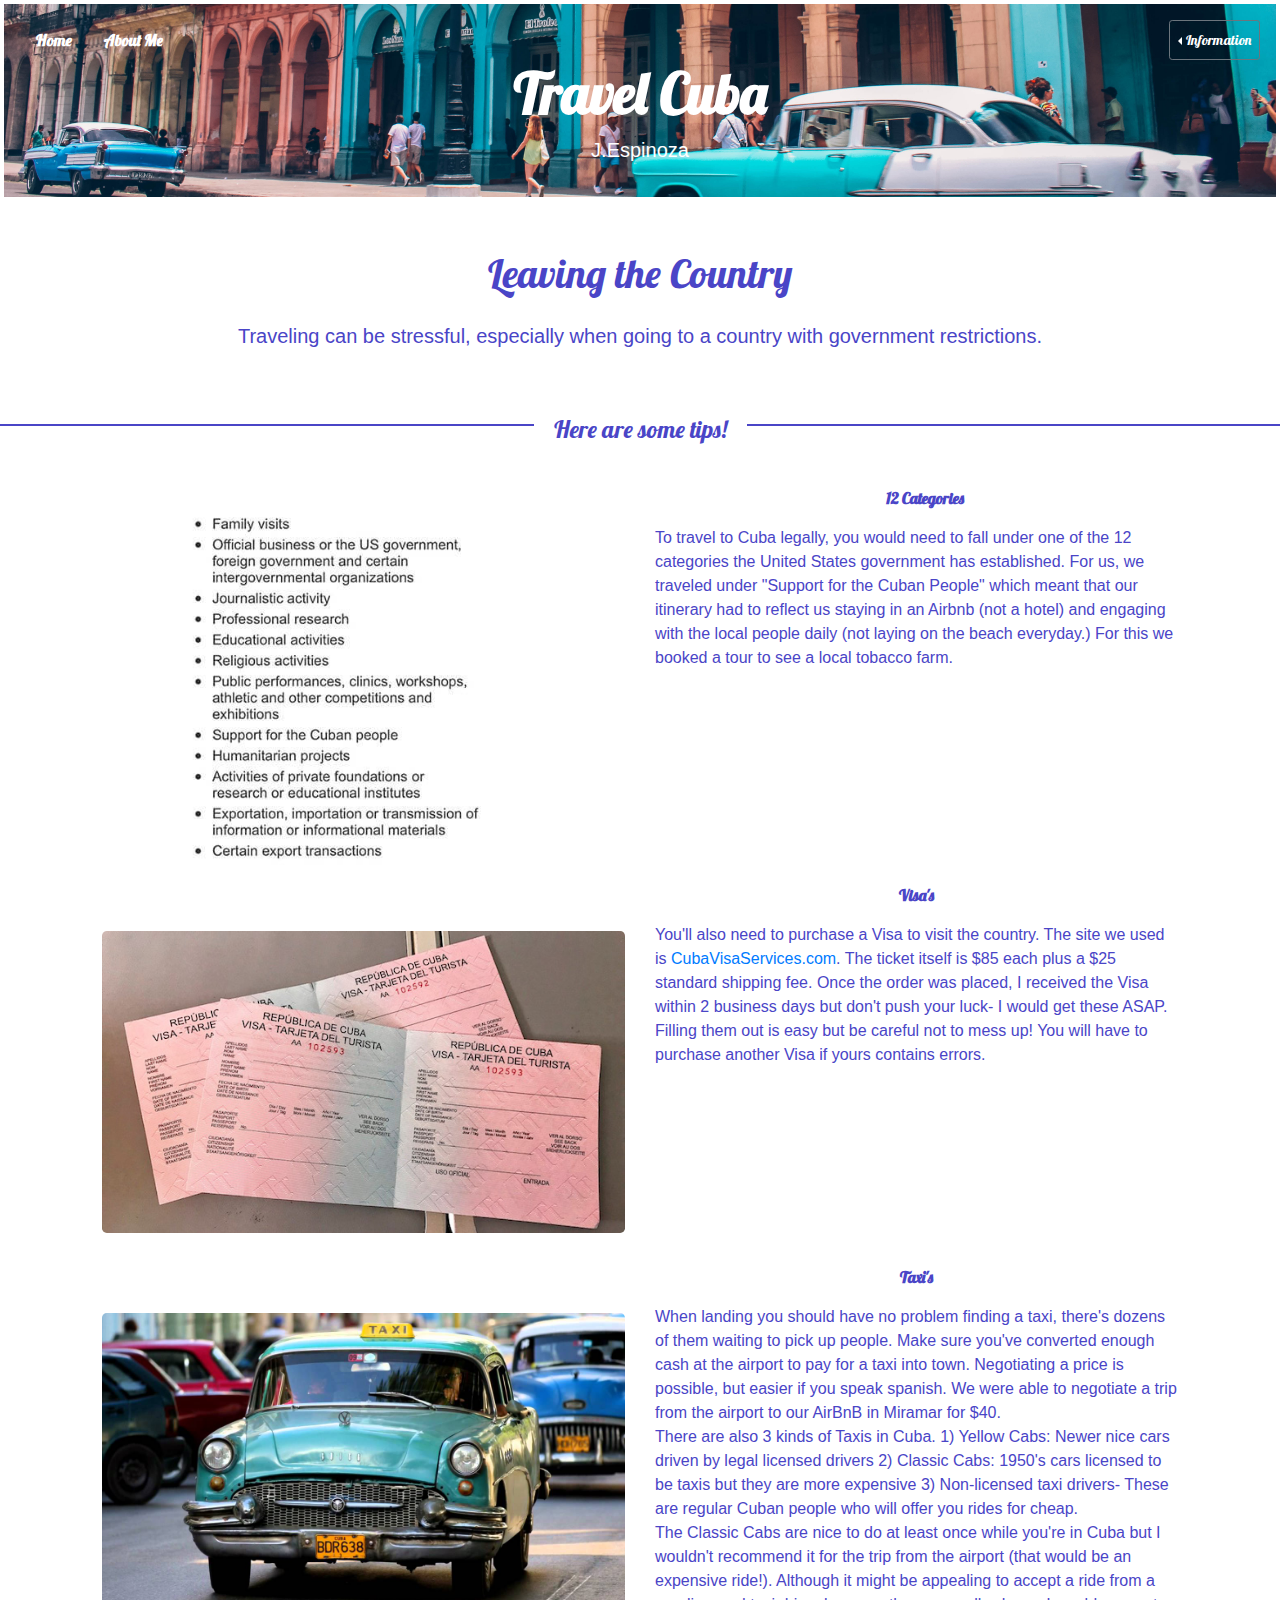
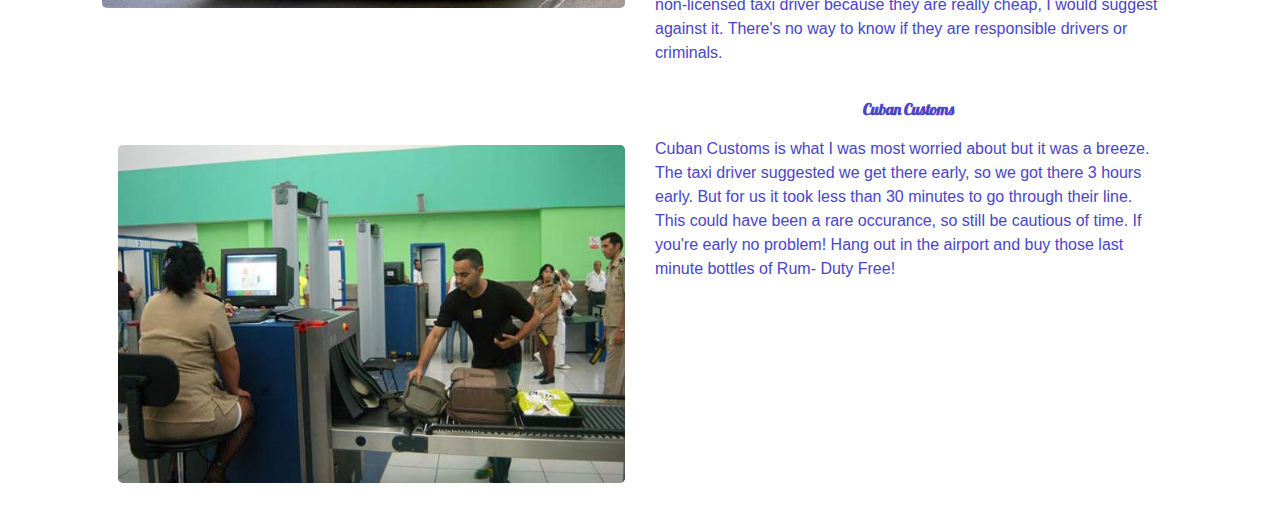
<file: leaving.html>
<!DOCTYPE html>

<html lang="en">
<head>
  <!-- Required meta tags -->
  <meta charset="UTF-8">
  <meta content=
  "width=device-width, user-scalable=no, initial-scale=1.0, maximum-scale=1.0, minimum-scale=1.0"
  name="viewport"><!-- Bootstrap CSS -->
  <link crossorigin="anonymous" href=
  "https://stackpath.bootstrapcdn.com/bootstrap/4.3.1/css/bootstrap.min.css"
  integrity=
  "sha384-ggOyR0iXCbMQv3Xipma34MD+dH/1fQ784/j6cY/iJTQUOhcWr7x9JvoRxT2MZw1T" rel=
  "stylesheet"><!-- Styles CSS -->
  <link href="styles.css" rel="stylesheet" type="text/css">
  <link href="https://fonts.googleapis.com/css?family=Lobster" rel="stylesheet">

  <title>Cuba Site</title>
</head>

<body>
  <!-- This is the banner -->
  <div class="jumbotron jumbotron-fluid bg-banner m-1 p-3">
    <ul class="nav justify-content-left">
      <li class="nav-item">
        <a class="nav-link active text-white font-weight-bold" href=
        "index.html">Home</a>
      </li>

        <ul class="nav">
          <li class="nav-item">
            <a class="nav-link active text-white font-weight-bold" href=
            "about.html">About Me</a>
          </li>
        </ul>

        <!-- Default dropleft button -->


        <div class="btn-group dropleft ml-auto">
          <button aria-expanded="false" aria-haspopup="true" class=
          "btn btn-secondary btn-sm bg-transparent dropdown-toggle" data-toggle=
          "dropdown" type="button">Information</button>

          <div aria-labelledby="dropdownMenuLink" class="dropdown-menu bg-light">
            <a class="dropdown-item bg-light" href="money.html">Money Conversion</a>
            <a class="dropdown-item bg-light" href="internet.html">Internet &
            Amenities</a> <a class="dropdown-item bg-light" href="food.html">The
            Food</a> <a class="dropdown-item bg-light" href="dos.html">The Do's and
            Don'ts</a> <a class="dropdown-item bg-light" href="fun.html">Fun
            Places</a>
          </div>
        </div>


        <div class="container">
          <h1 class="display-4 text-white font-weight-bold">Travel Cuba</h1>


          <p class="lead text-white">J.Espinoza</p>
        </div>
      </li>
    </ul>
  </div>


  <h1 class="pt-5 px-5">Leaving the Country</h1>


  <p class="p-3 pb-5 lead">Traveling can be stressful, especially when going to
  a country with government restrictions.</p>


  <p class="p-0">
  </p>


  <h4><span>Here are some tips!</span>
  </h4>
  <p></p>

  <div class="container p-3">
    <div class="row">
      <div class="col-sm"><img alt=
      "List that shows 12 categories for traveling in Cuba" class=
      "img-fluid mt-3 rounded-lg" src="images/12cat.png">
      </div>


      <div class="col-sm mt-4 mt-md-0 mt-lg-0">
        <p class="font-weight-bold title">12 Categories</p>


        <p class="text-left">To travel to Cuba legally, you would need to fall
        under one of the 12 categories the United States government has
        established. For us, we traveled under "Support for the Cuban People" which
        meant that our itinerary had to reflect us staying in an Airbnb (not a
        hotel) and engaging with the local people daily (not laying on the beach
        everyday.) For this we booked a tour to see a local tobacco farm.</p>
      </div>
    </div>


    <div class="container p-3">
      <div class="row">
        <div class="col-sm"><img alt="Example of Cuban Visa" class=
        "img-fluid mt-5 rounded-lg" src="images/8.jpg">
        </div>


        <div class="col-sm mt-4 mt-md-0 mt-lg-0">
          <p class="font-weight-bold title">Visa's</p>


          <p class="text-left">You'll also need to purchase a Visa to visit the
          country. The site we used is <a href=
          "https://cubavisaservices.com/">CubaVisaServices.com</a>. The ticket
          itself is $85 each plus a $25 standard shipping fee. Once the order was
          placed, I received the Visa within 2 business days but don't push your
          luck- I would get these ASAP. Filling them out is easy but be careful not
          to mess up! You will have to purchase another Visa if yours contains
          errors.</p>
        </div>
      </div>
    </div>


    <div class="container p-3">
      <div class="row">
        <div class="col-sm"><img alt="Classic 1950's car" class=
        "img-fluid mt-5 rounded-lg" src="images/11.jpg">
        </div>


        <div class="col-sm mt-4 mt-md-0 mt-lg-0">
          <p class="font-weight-bold title">Taxi's</p>


          <p class="text-left">When landing you should have no problem finding a
          taxi, there's dozens of them waiting to pick up people. Make sure you've
          converted enough cash at the airport to pay for a taxi into town.
          Negotiating a price is possible, but easier if you speak spanish. We were
          able to negotiate a trip from the airport to our AirBnB in Miramar for
          $40.<br>
          There are also 3 kinds of Taxis in Cuba. 1) Yellow Cabs: Newer nice cars
          driven by legal licensed drivers 2) Classic Cabs: 1950's cars licensed to
          be taxis but they are more expensive 3) Non-licensed taxi drivers- These
          are regular Cuban people who will offer you rides for cheap.<br>
          The Classic Cabs are nice to do at least once while you're in Cuba but I
          wouldn't recommend it for the trip from the airport (that would be an
          expensive ride!). Although it might be appealing to accept a ride from a
          non-licensed taxi driver because they are really cheap, I would suggest
          against it. There's no way to know if they are responsible drivers or
          criminals.</p>
        </div>
      </div>


      <div class="container p-3">
        <div class="row">
          <div class="col-sm"><img alt="Guy going through customs at Cuban Airport"
          class="img-fluid mt-5 rounded-lg" src="images/10.JPG">
          </div>


          <div class="col-sm mt-4 mt-md-0 mt-lg-0">
            <p class="font-weight-bold title">Cuban Customs</p>


            <p class="text-left">Cuban Customs is what I was most worried about but
            it was a breeze. The taxi driver suggested we get there early, so we got
            there 3 hours early. But for us it took less than 30 minutes to go
            through their line. This could have been a rare occurance, so still be
            cautious of time. If you're early no problem! Hang out in the airport and
            buy those last minute bottles of Rum- Duty Free!</p>
          </div>
        </div>
      </div>
      <!-- Optional JavaScript -->
      <!-- jQuery first, then Popper.js, then Bootstrap JS -->
      <script crossorigin="anonymous" integrity=
      "sha384-q8i/X+965DzO0rT7abK41JStQIAqVgRVzpbzo5smXKp4YfRvH+8abtTE1Pi6jizo"
      src="https://code.jquery.com/jquery-3.3.1.slim.min.js">
      </script> 
      <script crossorigin="anonymous" integrity=
      "sha384-UO2eT0CpHqdSJQ6hJty5KVphtPhzWj9WO1clHTMGa3JDZwrnQq4sF86dIHNDz0W1"
      src=
      "https://cdnjs.cloudflare.com/ajax/libs/popper.js/1.14.7/umd/popper.min.js">
      </script> 
      <script crossorigin="anonymous" integrity=
      "sha384-JjSmVgyd0p3pXB1rRibZUAYoIIy6OrQ6VrjIEaFf/nJGzIxFDsf4x0xIM+B07jRM"
      src=
      "https://stackpath.bootstrapcdn.com/bootstrap/4.3.1/js/bootstrap.min.js">
      </script> 
    </div>
  </div>
</body>
</html>
</file>
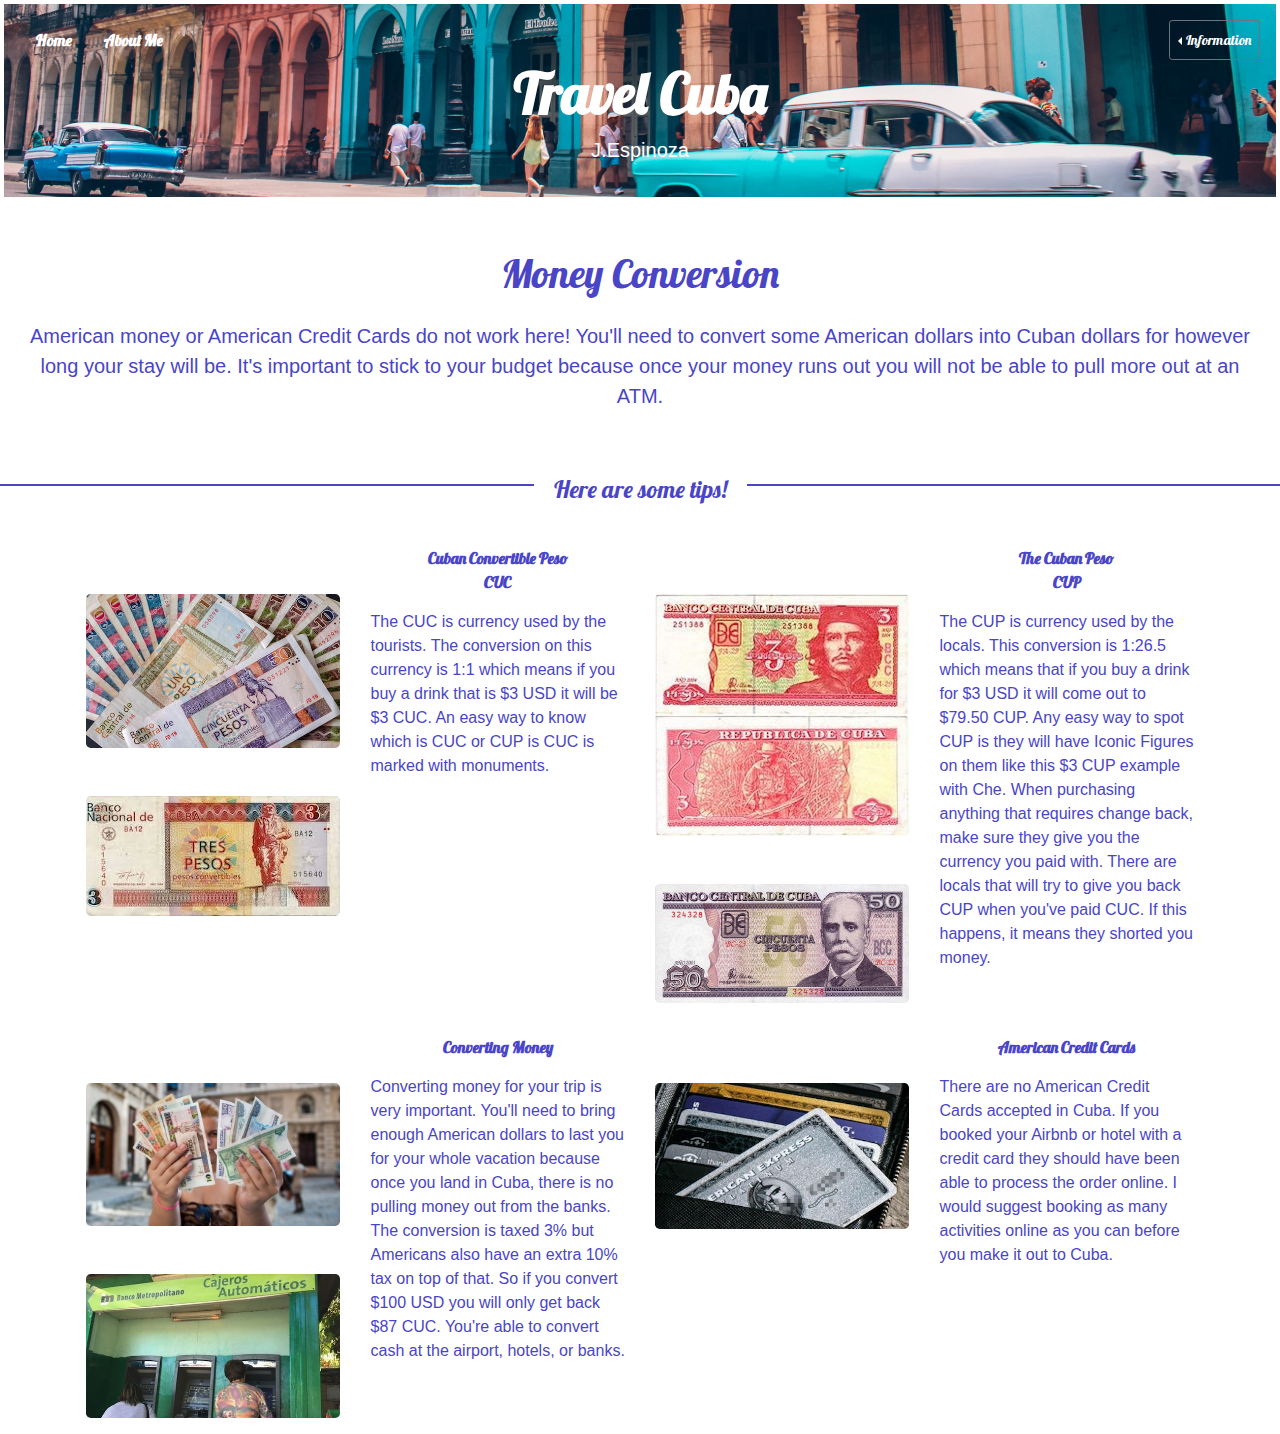
<file: money.html>
<!DOCTYPE html>

<html lang="en">
<head>
  <!-- Required meta tags -->
  <meta charset="UTF-8">
  <meta content=
  "width=device-width, user-scalable=no, initial-scale=1.0, maximum-scale=1.0, minimum-scale=1.0"
  name="viewport"><!-- Bootstrap CSS -->
  <link crossorigin="anonymous" href=
  "https://stackpath.bootstrapcdn.com/bootstrap/4.3.1/css/bootstrap.min.css"
  integrity=
  "sha384-ggOyR0iXCbMQv3Xipma34MD+dH/1fQ784/j6cY/iJTQUOhcWr7x9JvoRxT2MZw1T" rel=
  "stylesheet"><!-- Styles CSS -->
  <link href="styles.css" rel="stylesheet" type="text/css">
  <link href="https://fonts.googleapis.com/css?family=Lobster" rel="stylesheet">

  <title>Cuba Site</title>
</head>

<body>
  <!-- This is the banner -->


  <div class="jumbotron jumbotron-fluid bg-banner m-1 p-3">
    <ul class="nav justify-content-left">
      <li class="nav-item">
        <a class="nav-link active text-white font-weight-bold" href=
        "index.html">Home</a>
      </li>

        <ul class="nav">
          <li class="nav-item">
            <a class="nav-link active text-white font-weight-bold" href=
            "about.html">About Me</a>
          </li>
        </ul>
        <!-- Default dropleft button -->


        <div class="btn-group dropleft ml-auto">
          <button aria-expanded="false" aria-haspopup="true" class=
          "btn btn-secondary btn-sm bg-transparent dropdown-toggle" data-toggle=
          "dropdown" type="button">Information</button>

          <div aria-labelledby="dropdownMenuLink" class="dropdown-menu bg-light">
            <a class="dropdown-item bg-light" href="leaving.html">Leaving the
            Country</a> <a class="dropdown-item bg-light" href=
            "internet.html">Internet & Amenities</a> <a class=
            "dropdown-item bg-light" href="food.html">The Food</a> <a class=
            "dropdown-item bg-light" href="dos.html">The Do's and Don'ts</a>
            <a class="dropdown-item bg-light" href="fun.html">Fun Places</a>
          </div>
        </div>


        <div class="container">
          <h1 class="display-4 text-white font-weight-bold">Travel Cuba</h1>


          <p class="lead text-white">J.Espinoza</p>
        </div>
      </li>
    </ul>
  </div>


  <h1 class="pt-5 px-5">Money Conversion</h1>


  <p class="p-3 pb-5 lead">American money or American Credit Cards do not work
  here! You'll need to convert some American dollars into Cuban dollars for
  however long your stay will be. It's important to stick to your budget because
  once your money runs out you will not be able to pull more out at an ATM.</p>


  <p class="p-0">
  </p>


  <h4><span>Here are some tips!</span>
  </h4>
  <p></p>

  <div class="container p-3">
    <div class="row">
      <div class="col-sm"><img alt="Cuban Convertible Peso" class=
      "img-fluid mt-5 rounded-lg" src="images/13.jpg"> <img alt=
      "Cuban Convertible Peso single bill" class="img-fluid mt-5 rounded-lg" src=
      "images/14.jpg"></div>


      <div class="col-sm mt-4 mt-md-0 mt-lg-0">
        <p class="font-weight-bold title">Cuban Convertible Peso<br>
        CUC</p>


        <p class="text-left">The CUC is currency used by the tourists. The
        conversion on this currency is 1:1 which means if you buy a drink that is
        $3 USD it will be $3 CUC. An easy way to know which is CUC or CUP is CUC is
        marked with monuments.</p>
      </div>


      <div class="col-sm"><img alt="Example of CUP cuban currency" class=
      "img-fluid mt-5 rounded-lg" src="images/15.jpg"> <img alt=
      "Example of CUP cuban currency" class="img-fluid mt-5 rounded-lg" src=
      "images/16.jpg"></div>


      <div class="col-sm mt-4 mt-md-0 mt-lg-0">
        <p class="font-weight-bold title">The Cuban Peso<br>
        CUP</p>


        <p class="text-left">The CUP is currency used by the locals. This
        conversion is 1:26.5 which means that if you buy a drink for $3 USD it will
        come out to $79.50 CUP. Any easy way to spot CUP is they will have Iconic
        Figures on them like this $3 CUP example with Che. When purchasing anything
        that requires change back, make sure they give you the currency you paid
        with. There are locals that will try to give you back CUP when you've paid
        CUC. If this happens, it means they shorted you money.</p>
      </div>
    </div>
  </div>


  <div class="container p-3">
    <div class="row">
      <div class="col-sm"><img alt="Woman holding up Cuban money as a fan" class=
      "img-fluid mt-5 rounded-lg" src="images/20.jpg"> <img alt=
      "People gathered around ATM in Cuba" class="img-fluid mt-5 rounded-lg" src=
      "images/19.jpg"></div>


      <div class="col-sm mt-4 mt-md-0 mt-lg-0">
        <p class="font-weight-bold title">Converting Money</p>


        <p class="text-left">Converting money for your trip is very important.
        You'll need to bring enough American dollars to last you for your whole
        vacation because once you land in Cuba, there is no pulling money out from
        the banks. The conversion is taxed 3% but Americans also have an extra 10%
        tax on top of that. So if you convert $100 USD you will only get back $87
        CUC. You're able to convert cash at the airport, hotels, or banks.</p>
      </div>


      <div class="col-sm"><img alt="American Express card in card wallet" class=
      "img-fluid mt-5 rounded-lg" src="images/17.jpg">
      </div>


      <div class="col-sm mt-4 mt-md-0 mt-lg-0">
        <p class="font-weight-bold title">American Credit Cards</p>


        <p class="text-left">There are no American Credit Cards accepted in Cuba.
        If you booked your Airbnb or hotel with a credit card they should have been
        able to process the order online. I would suggest booking as many
        activities online as you can before you make it out to Cuba.</p>
      </div>
    </div>
  </div>
  <!-- Optional JavaScript -->
  <!-- jQuery first, then Popper.js, then Bootstrap JS -->
  <script crossorigin="anonymous" integrity=
  "sha384-q8i/X+965DzO0rT7abK41JStQIAqVgRVzpbzo5smXKp4YfRvH+8abtTE1Pi6jizo" src=
  "https://code.jquery.com/jquery-3.3.1.slim.min.js">
  </script> 
  <script crossorigin="anonymous" integrity=
  "sha384-UO2eT0CpHqdSJQ6hJty5KVphtPhzWj9WO1clHTMGa3JDZwrnQq4sF86dIHNDz0W1" src=
  "https://cdnjs.cloudflare.com/ajax/libs/popper.js/1.14.7/umd/popper.min.js">
  </script> 
  <script crossorigin="anonymous" integrity=
  "sha384-JjSmVgyd0p3pXB1rRibZUAYoIIy6OrQ6VrjIEaFf/nJGzIxFDsf4x0xIM+B07jRM" src=
  "https://stackpath.bootstrapcdn.com/bootstrap/4.3.1/js/bootstrap.min.js">
  </script>
</body>
</html>
</file>
<file: styles.css>
body {
  color: #4A45C7;
  font-family: 'Lobster', cursive;
  text-align: center;
}

p {
  font-family: arial;
}

.title {
  font-family: 'Lobster', cursive;
  text-align: center;
}

.bg-banner {
  background: url(images/banner.jpg) center center no-repeat;
  background-size: cover;
}

h2 span {
  background: white;
  padding: 0 20px;
  text-align: center;
}

h2+* {
  border-top: solid 2px #4A45C7;
  padding-top: 28px;
  margin-top: -28px;
}

h4 span {
  background: white;
  padding: 0 20px;
  text-align: center;
}

h4+* {
  border-top: solid 2px #4A45C7;
  padding-top: 28px;
  margin-top: -28px;
}
</file>
